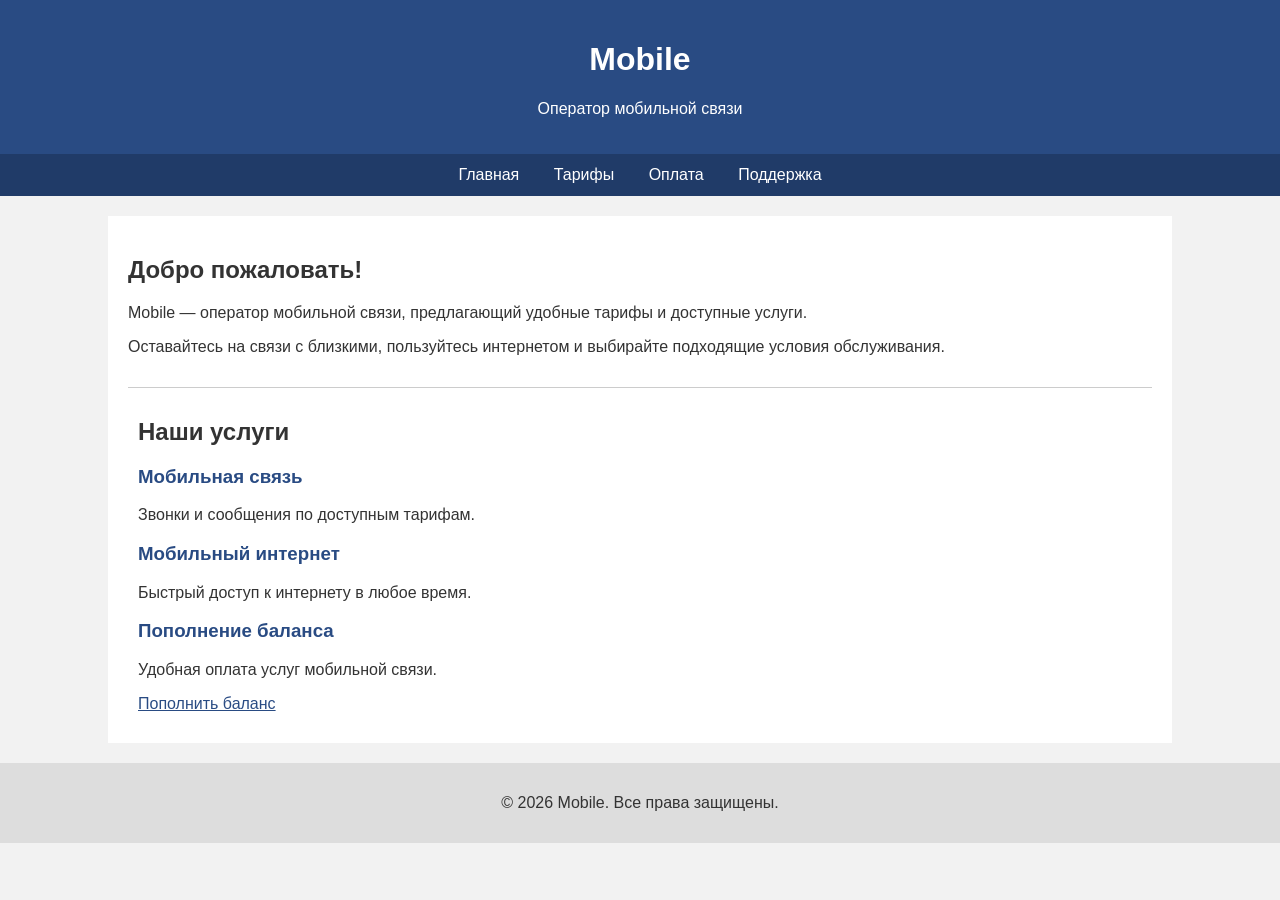
<file: index.html>
<!DOCTYPE html>
<html lang="ru">
<head>
    <meta charset="UTF-8">
    <title>Mobile — мобильная связь</title>
    <link rel="stylesheet" href="styles/main.css">
</head>
<body>

    <header>
        <h1>Mobile</h1>
        <p>Оператор мобильной связи</p>
    </header>

    <nav>
        <a href="index.html">Главная</a>
        <a href="tariffs.html">Тарифы</a>
        <a href="payment.html">Оплата</a>
        <a href="support.html">Поддержка</a>
    </nav>

    <main>
        <section id="welcome">
            <h2>Добро пожаловать!</h2>
            <p>
                Mobile — оператор мобильной связи,
                предлагающий удобные тарифы и доступные услуги.
            </p>
            <p>
                Оставайтесь на связи с близкими,
                пользуйтесь интернетом и выбирайте
                подходящие условия обслуживания.
            </p>
        </section>

        <section class="services">
            <h2>Наши услуги</h2>

            <h3>Мобильная связь</h3>
            <p>Звонки и сообщения по доступным тарифам.</p>

            <h3>Мобильный интернет</h3>
            <p>Быстрый доступ к интернету в любое время.</p>

            <h3>Пополнение баланса</h3>
            <p>Удобная оплата услуг мобильной связи.</p>

            <a href="payment.html">Пополнить баланс</a>
        </section>
    </main>

    <footer>
        <p>© 2026 Mobile. Все права защищены.</p>
    </footer>

</body>
</html>
</file>
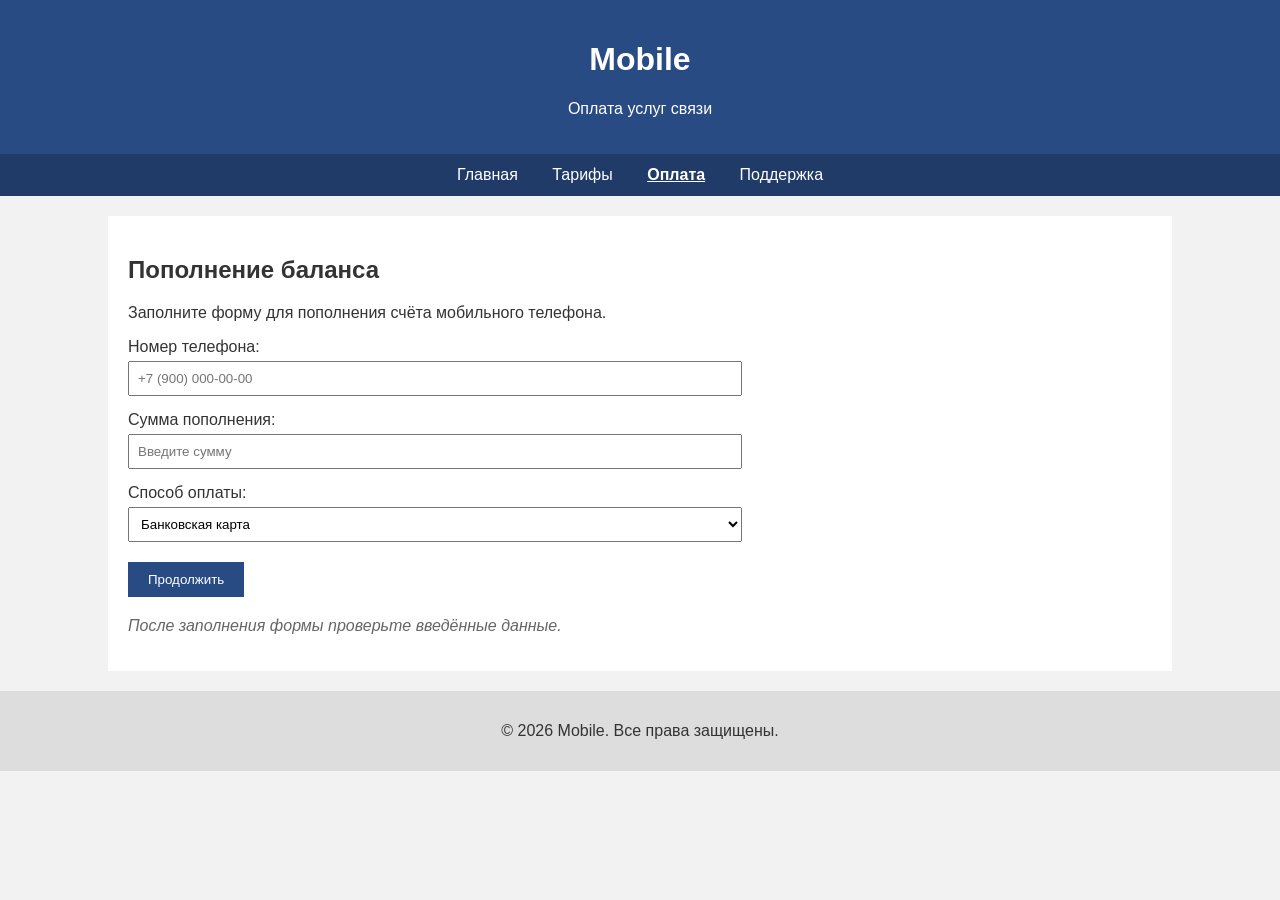
<file: payment.html>
<!DOCTYPE html>
<html lang="ru">
<head>
    <meta charset="UTF-8">
    <title>Mobile — оплата услуг</title>
    <link rel="stylesheet" href="styles/pages.css">
</head>
<body>

    <header>
        <h1>Mobile</h1>
        <p>Оплата услуг связи</p>
    </header>

    <nav>
        <a href="index.html">Главная</a>
        <a href="tariffs.html">Тарифы</a>
        <a href="payment.html" class="current">Оплата</a>
        <a href="support.html">Поддержка</a>
    </nav>

    <main>
        <h2>Пополнение баланса</h2>
        <p>Заполните форму для пополнения счёта мобильного телефона.</p>

        <form action="#" method="get">
            <label for="phone">Номер телефона:</label>
            <input type="tel" id="phone" name="phone"
                   placeholder="+7 (900) 000-00-00" required>

            <label for="amount">Сумма пополнения:</label>
            <input type="number" id="amount" name="amount"
                   min="1" max="15000" placeholder="Введите сумму" required>

            <label for="method">Способ оплаты:</label>
            <select id="method" name="method">
                <option value="card">Банковская карта</option>
                <option value="wallet">Электронный кошелёк</option>
            </select>

            <button type="submit">Продолжить</button>
        </form>

        <p class="note">
            После заполнения формы проверьте введённые данные.
        </p>
    </main>

    <footer>
        <p>© 2026 Mobile. Все права защищены.</p>
    </footer>

</body>
</html>
</file>
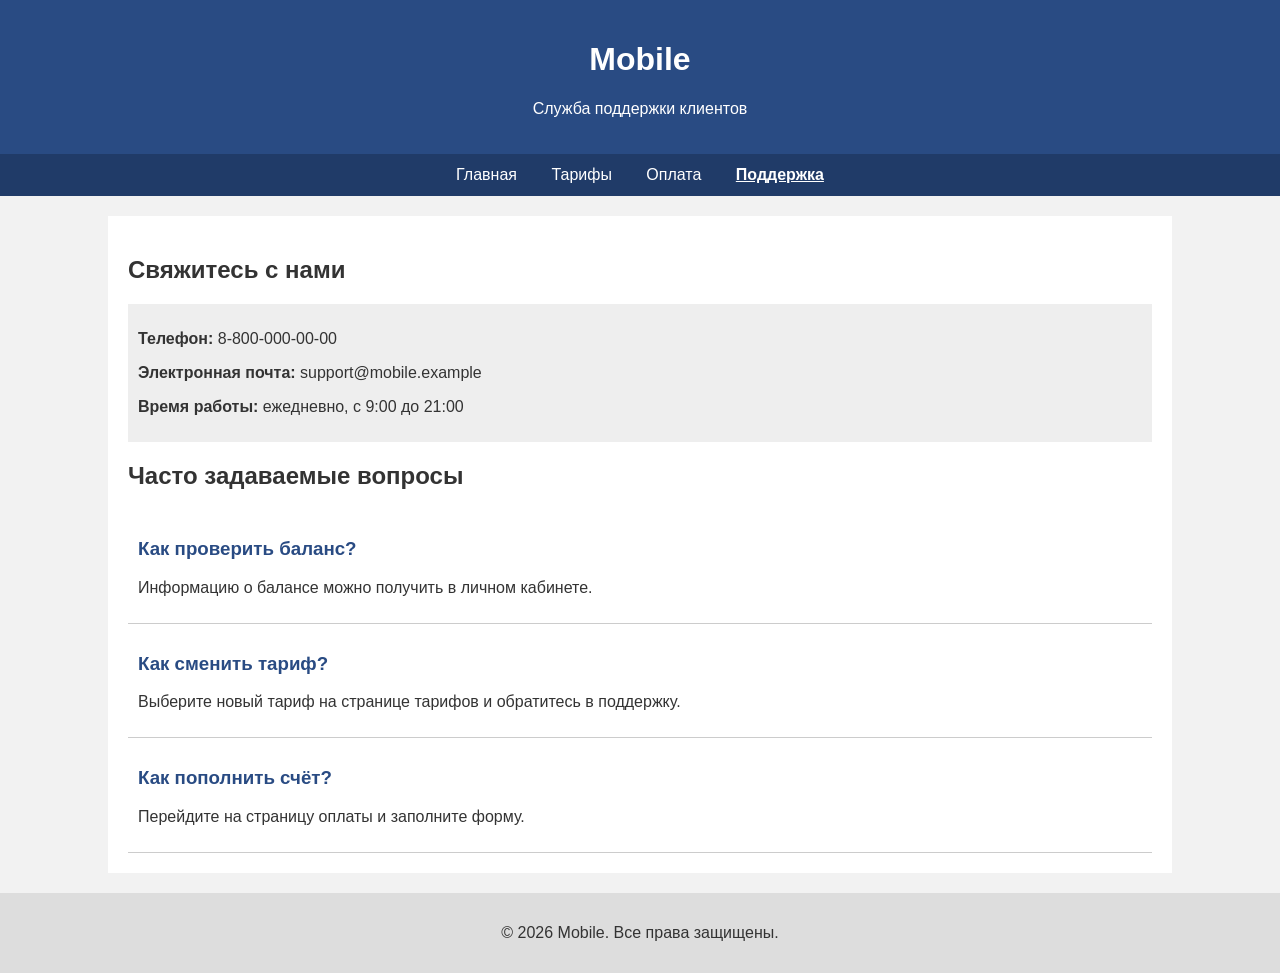
<file: support.html>
<!DOCTYPE html>
<html lang="ru">
<head>
    <meta charset="UTF-8">
    <title>Mobile — поддержка</title>
    <link rel="stylesheet" href="styles/pages.css">
</head>
<body>

    <header>
        <h1>Mobile</h1>
        <p>Служба поддержки клиентов</p>
    </header>

    <nav>
        <a href="index.html">Главная</a>
        <a href="tariffs.html">Тарифы</a>
        <a href="payment.html">Оплата</a>
        <a href="support.html" class="current">Поддержка</a>
    </nav>

    <main>
        <h2>Свяжитесь с нами</h2>

        <div class="contact">
            <p><strong>Телефон:</strong> 8-800-000-00-00</p>
            <p><strong>Электронная почта:</strong> support@mobile.example</p>
            <p><strong>Время работы:</strong> ежедневно, с 9:00 до 21:00</p>
        </div>

        <h2>Часто задаваемые вопросы</h2>

        <section class="question">
            <h3>Как проверить баланс?</h3>
            <p>Информацию о балансе можно получить в личном кабинете.</p>
        </section>

        <section class="question">
            <h3>Как сменить тариф?</h3>
            <p>Выберите новый тариф на странице тарифов и обратитесь в поддержку.</p>
        </section>

        <section class="question">
            <h3>Как пополнить счёт?</h3>
            <p>Перейдите на страницу оплаты и заполните форму.</p>
        </section>
    </main>

    <footer>
        <p>© 2026 Mobile. Все права защищены.</p>
    </footer>

</body>
</html>
</file>
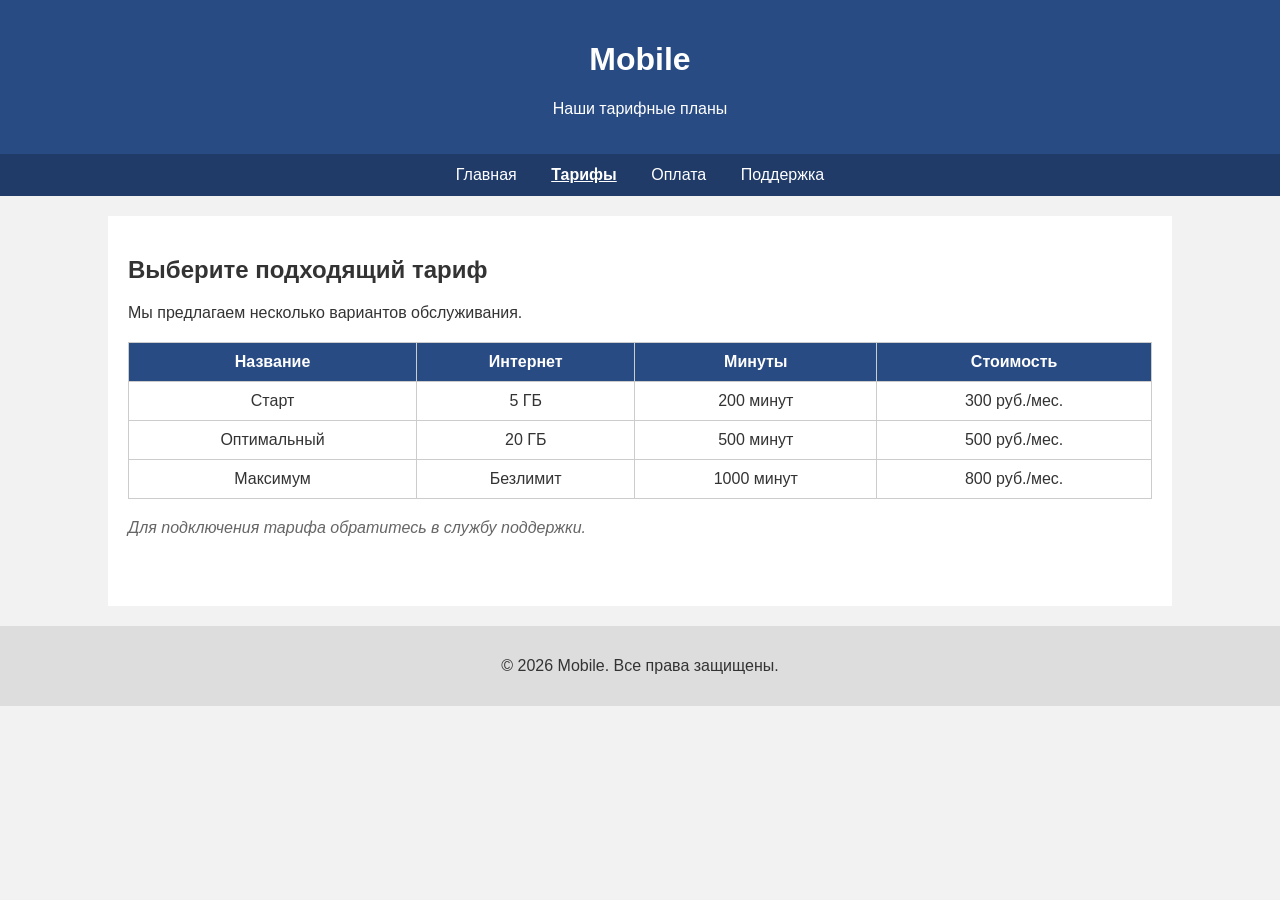
<file: tariffs.html>
<!DOCTYPE html>
<html lang="ru">
<head>
    <meta charset="UTF-8">
    <title>Mobile — тарифы</title>
    <link rel="stylesheet" href="styles/pages.css">
</head>
<body>

    <header>
        <h1>Mobile</h1>
        <p>Наши тарифные планы</p>
    </header>

    <nav>
        <a href="index.html">Главная</a>
        <a href="tariffs.html" class="current">Тарифы</a>
        <a href="payment.html">Оплата</a>
        <a href="support.html">Поддержка</a>
    </nav>

    <main>
        <h2>Выберите подходящий тариф</h2>
        <p>Мы предлагаем несколько вариантов обслуживания.</p>

        <table>
            <tr>
                <th>Название</th>
                <th>Интернет</th>
                <th>Минуты</th>
                <th>Стоимость</th>
            </tr>
            <tr>
                <td>Старт</td>
                <td>5 ГБ</td>
                <td>200 минут</td>
                <td>300 руб./мес.</td>
            </tr>
            <tr>
                <td>Оптимальный</td>
                <td>20 ГБ</td>
                <td>500 минут</td>
                <td>500 руб./мес.</td>
            </tr>
            <tr>
                <td>Максимум</td>
                <td>Безлимит</td>
                <td>1000 минут</td>
                <td>800 руб./мес.</td>
            </tr>
        </table>

        <p class="note">
            Для подключения тарифа обратитесь в службу поддержки.
        </p>
    </main>

    <footer>
        <p>© 2026 Mobile. Все права защищены.</p>
    </footer>

</body>
</html>
</file>
<file: styles/main.css>
body {
    margin: 0;
    font-family: Arial, sans-serif;
    background-color: #f2f2f2;
    color: #333333;
}

header {
    background-color: #294b83;
    color: white;
    padding: 20px;
    text-align: center;
}

nav {
    background-color: #203b68;
    padding: 12px;
    text-align: center;
}

nav a {
    color: white;
    text-decoration: none;
    margin: 15px;
}

nav a:hover {
    text-decoration: underline;
    color: #cccccc;
}

nav a:visited {
    color: #dddddd;
}

nav a:active {
    color: yellow;
}

main {
    width: 80%;
    margin: 20px auto;
    background-color: white;
    padding: 20px;
}

#welcome {
    border-bottom: 1px solid #cccccc;
    padding-bottom: 15px;
}

.services {
    padding: 10px;
}

.services h3 {
    color: #294b83;
}

.services a {
    color: #294b83;
}

footer {
    background-color: #dddddd;
    padding: 15px;
    text-align: center;
}
</file>
<file: styles/pages.css>
body {
    margin: 0;
    font-family: Arial, sans-serif;
    background-color: #f2f2f2;
    color: #333333;
}

header {
    background-color: #294b83;
    color: white;
    padding: 20px;
    text-align: center;
}

nav {
    background-color: #203b68;
    padding: 12px;
    text-align: center;
}

nav a {
    color: white;
    text-decoration: none;
    margin: 15px;
}

nav a:hover {
    text-decoration: underline;
    color: #cccccc;
}

nav a:active {
    color: yellow;
}

nav a.current {
    font-weight: bold;
    text-decoration: underline;
}

main {
    width: 80%;
    margin: 20px auto;
    padding: 20px;
    background-color: white;
    min-height: 350px;
}


table {
    width: 100%;
    border-collapse: collapse;
    margin-top: 20px;
}

th, td {
    border: 1px solid #cccccc;
    padding: 10px;
    text-align: center;
}

th {
    background-color: #294b83;
    color: white;
}


form {
    width: 60%;
}

label {
    display: block;
    margin-top: 15px;
}

input, select {
    width: 100%;
    padding: 8px;
    margin-top: 5px;
    box-sizing: border-box;
}

input:focus, select:focus {
    border: 2px solid #294b83;
    outline: none;
}

button {
    margin-top: 20px;
    padding: 10px 20px;
    background-color: #294b83;
    color: white;
    border: none;
    cursor: pointer;
}

button:hover {
    background-color: #203b68;
}


.contact {
    padding: 10px;
    background-color: #eeeeee;
}

.question {
    border-bottom: 1px solid #cccccc;
    padding: 10px;
}

.question h3 {
    color: #294b83;
}

.note {
    color: #666666;
    font-style: italic;
    margin-top: 20px;
}

footer {
    background-color: #dddddd;
    padding: 15px;
    text-align: center;
}
</file>
